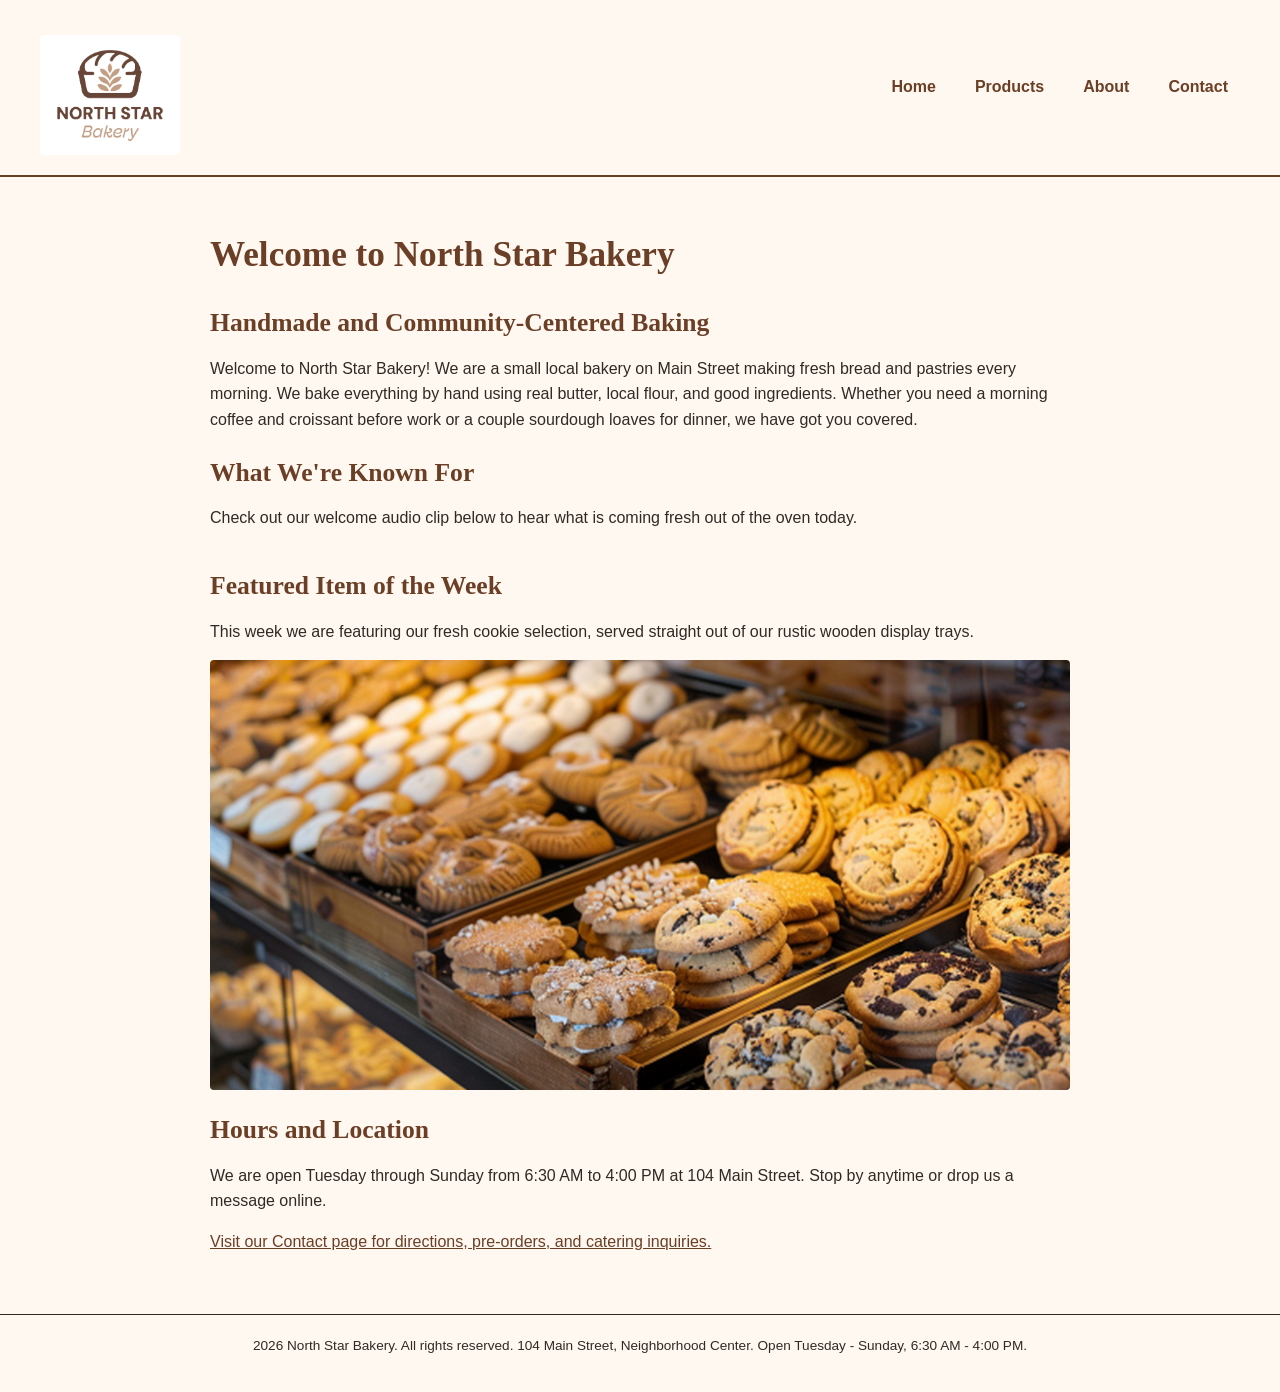
<file: index.html>
<!DOCTYPE html>
<html lang="en">
<head>
  <title>North Star Bakery - Home</title>
  <link rel="stylesheet" href="style.css">
  <meta name="viewport" content="width=device-width, initial-scale=1.0">
  <script src="script.js" defer></script>
</head>
<body>
  <header>
    <img src="images/bakery-logo_c.png" alt="North Star Bakery logo" width="160" height="137">
    <nav>
      <ul>
        <li><a href="index.html">Home</a></li>
        <li><a href="products.html">Products</a></li>
        <li><a href="about.html">About</a></li>
        <li><a href="contact.html">Contact</a></li>
      </ul>
    </nav>
  </header>

  <main>
    <h1>Welcome to North Star Bakery</h1>

    <h2>Handmade and Community-Centered Baking</h2>
    <p>Welcome to North Star Bakery! We are a small local bakery on Main Street making fresh bread and pastries every morning. We bake everything by hand using real butter, local flour, and good ingredients. Whether you need a morning coffee and croissant before work or a couple sourdough loaves for dinner, we have got you covered.</p>

    <h2>What We're Known For</h2>
    <p>Check out our welcome audio clip below to hear what is coming fresh out of the oven today.</p>
    <audio src="assets/audio/bakery-welcome_c.mp3" controls>
      Your browser cannot play this audio. <a href="assets/audio/bakery-welcome_c.mp3"> Download </a>
    </audio>

    <h2>Featured Item of the Week</h2>
    <p>This week we are featuring our fresh cookie selection, served straight out of our rustic wooden display trays.</p>
    <picture>
      <source media="(min-width: 768px)" srcset="images/bakery-feature-large_c.png">
      <img src="images/bakery-feature-small_c.png" alt="Assorted artisanal cookies displayed in rustic wooden trays" width="400" height="400">
    </picture>

    <h2>Hours and Location</h2>
    <p>We are open Tuesday through Sunday from 6:30 AM to 4:00 PM at 104 Main Street. Stop by anytime or drop us a message online.</p>
    <a href="contact.html">Visit our Contact page for directions, pre-orders, and catering inquiries.</a>
  </main>

  <footer>
    <p>2026 North Star Bakery. All rights reserved. 104 Main Street, Neighborhood Center. Open Tuesday - Sunday, 6:30 AM - 4:00 PM.</p>
  </footer>
</body>
</html>
</file>
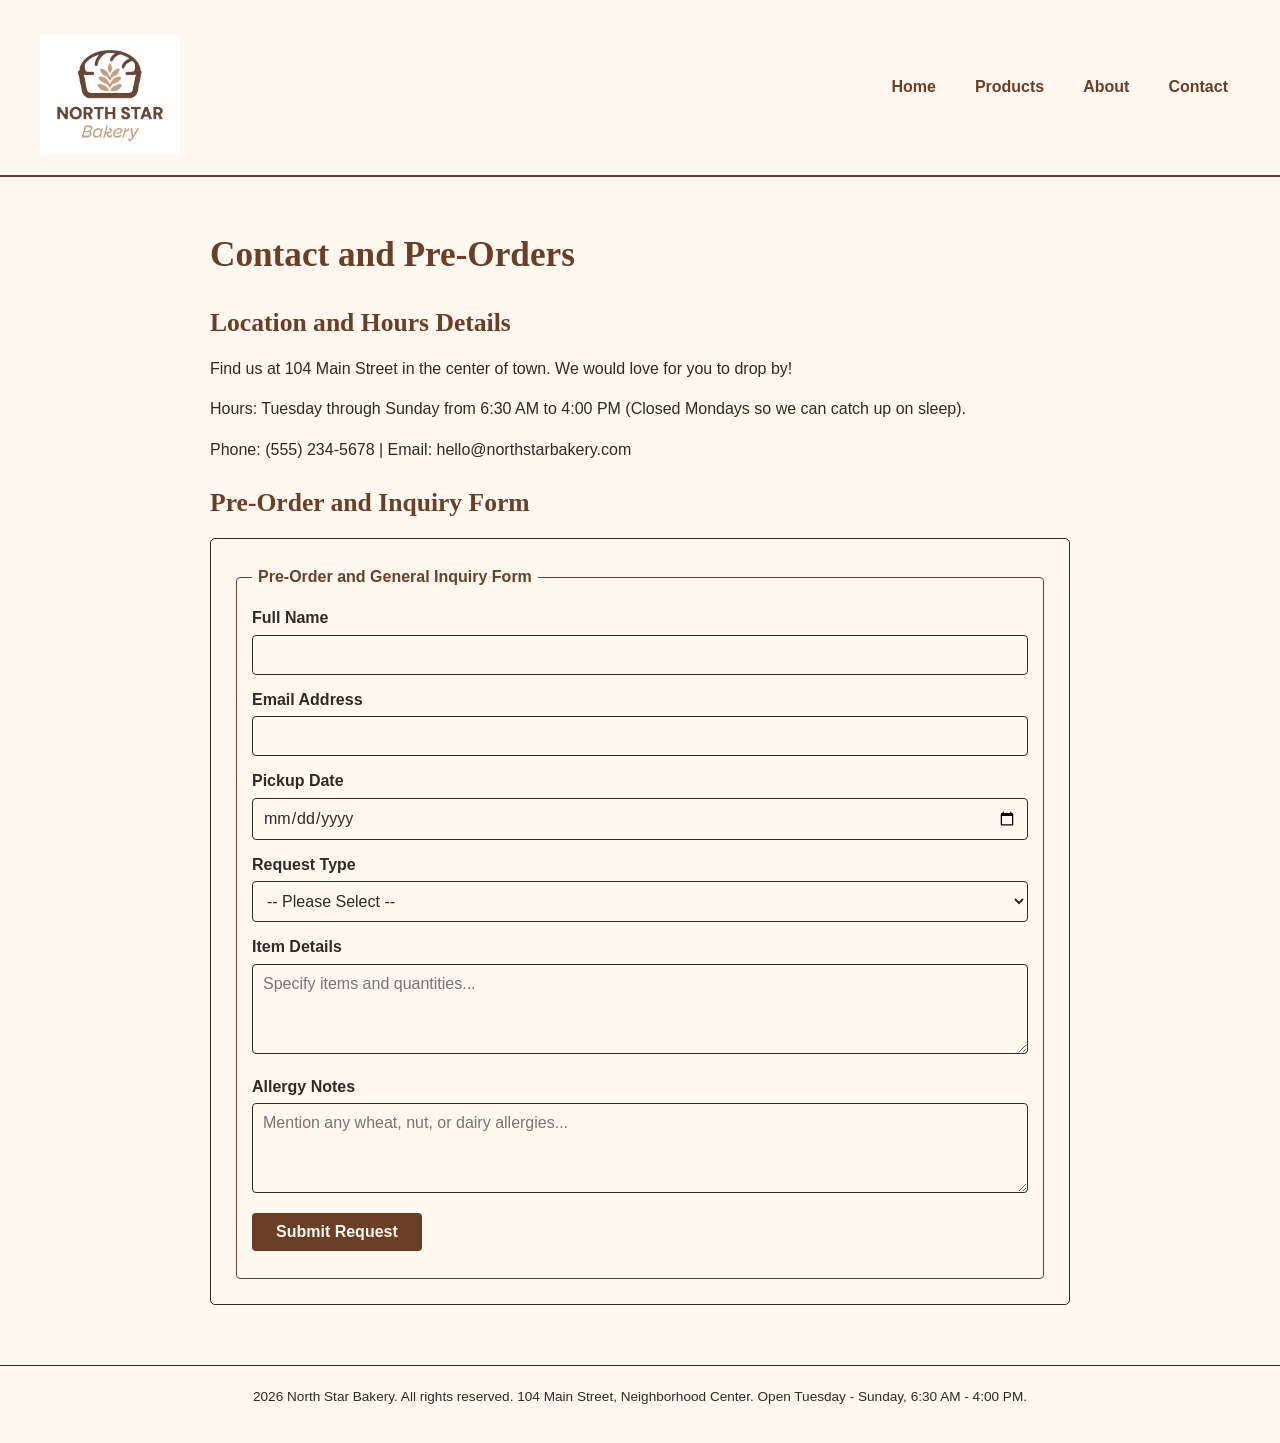
<file: contact.html>
<!DOCTYPE html>
<html lang="en">
<head>
  <title>North Star Bakery - Contact and Pre-Orders</title>
  <link rel="stylesheet" href="style.css">
  <meta name="viewport" content="width=device-width, initial-scale=1.0">
  <script src="script.js" defer></script>
</head>
<body>
  <header>
    <img src="images/bakery-logo_c.png" alt="North Star Bakery logo" width="160" height="137">
    <nav>
      <ul>
        <li><a href="index.html">Home</a></li>
        <li><a href="products.html">Products</a></li>
        <li><a href="about.html">About</a></li>
        <li><a href="contact.html">Contact</a></li>
      </ul>
    </nav>
  </header>

  <main>
    <h1>Contact and Pre-Orders</h1>

    <h2>Location and Hours Details</h2>
    <p>Find us at 104 Main Street in the center of town. We would love for you to drop by!</p>
    <p>Hours: Tuesday through Sunday from 6:30 AM to 4:00 PM (Closed Mondays so we can catch up on sleep).</p>
    <p>Phone: (555) 234-5678 | Email: hello@northstarbakery.com</p>

    <h2>Pre-Order and Inquiry Form</h2>
    <p id="form-success" class="form-success hidden">Thanks! We got your request and will reply within one business day.</p>
    <form action="#" method="post" id="preorder-form" novalidate>
      <fieldset>
        <legend>Pre-Order and General Inquiry Form</legend>

        <p>
          <label for="name">Full Name</label>
          <input type="text" id="name" name="name" required>
          <span class="error-message" id="name-error"></span>
        </p>

        <p>
          <label for="email">Email Address</label>
          <input type="email" id="email" name="email" required>
          <span class="error-message" id="email-error"></span>
        </p>

        <p>
          <label for="pickup-date">Pickup Date</label>
          <input type="date" id="pickup-date" name="pickup-date" required>
          <span class="error-message" id="pickup-date-error"></span>
        </p>

        <p>
          <label for="request-type">Request Type</label>
          <select id="request-type" name="request-type" required>
            <option value="">-- Please Select --</option>
            <option value="Pre-Order">Pre-Order</option>
            <option value="General Question">General Question</option>
            <option value="Event Catering">Event Catering</option>
          </select>
          <span class="error-message" id="request-type-error"></span>
        </p>

        <p>
          <label for="item-details">Item Details</label>
          <textarea id="item-details" name="item-details" required placeholder="Specify items and quantities..."></textarea>
          <span class="error-message" id="item-details-error"></span>
        </p>

        <p>
          <label for="allergy-notes">Allergy Notes</label>
          <textarea id="allergy-notes" name="allergy-notes" placeholder="Mention any wheat, nut, or dairy allergies..."></textarea>
        </p>

        <p>
          <button type="submit">Submit Request</button>
        </p>
      </fieldset>
    </form>
  </main>

  <footer>
    <p>2026 North Star Bakery. All rights reserved. 104 Main Street, Neighborhood Center. Open Tuesday - Sunday, 6:30 AM - 4:00 PM.</p>
  </footer>
</body>
</html>
</file>
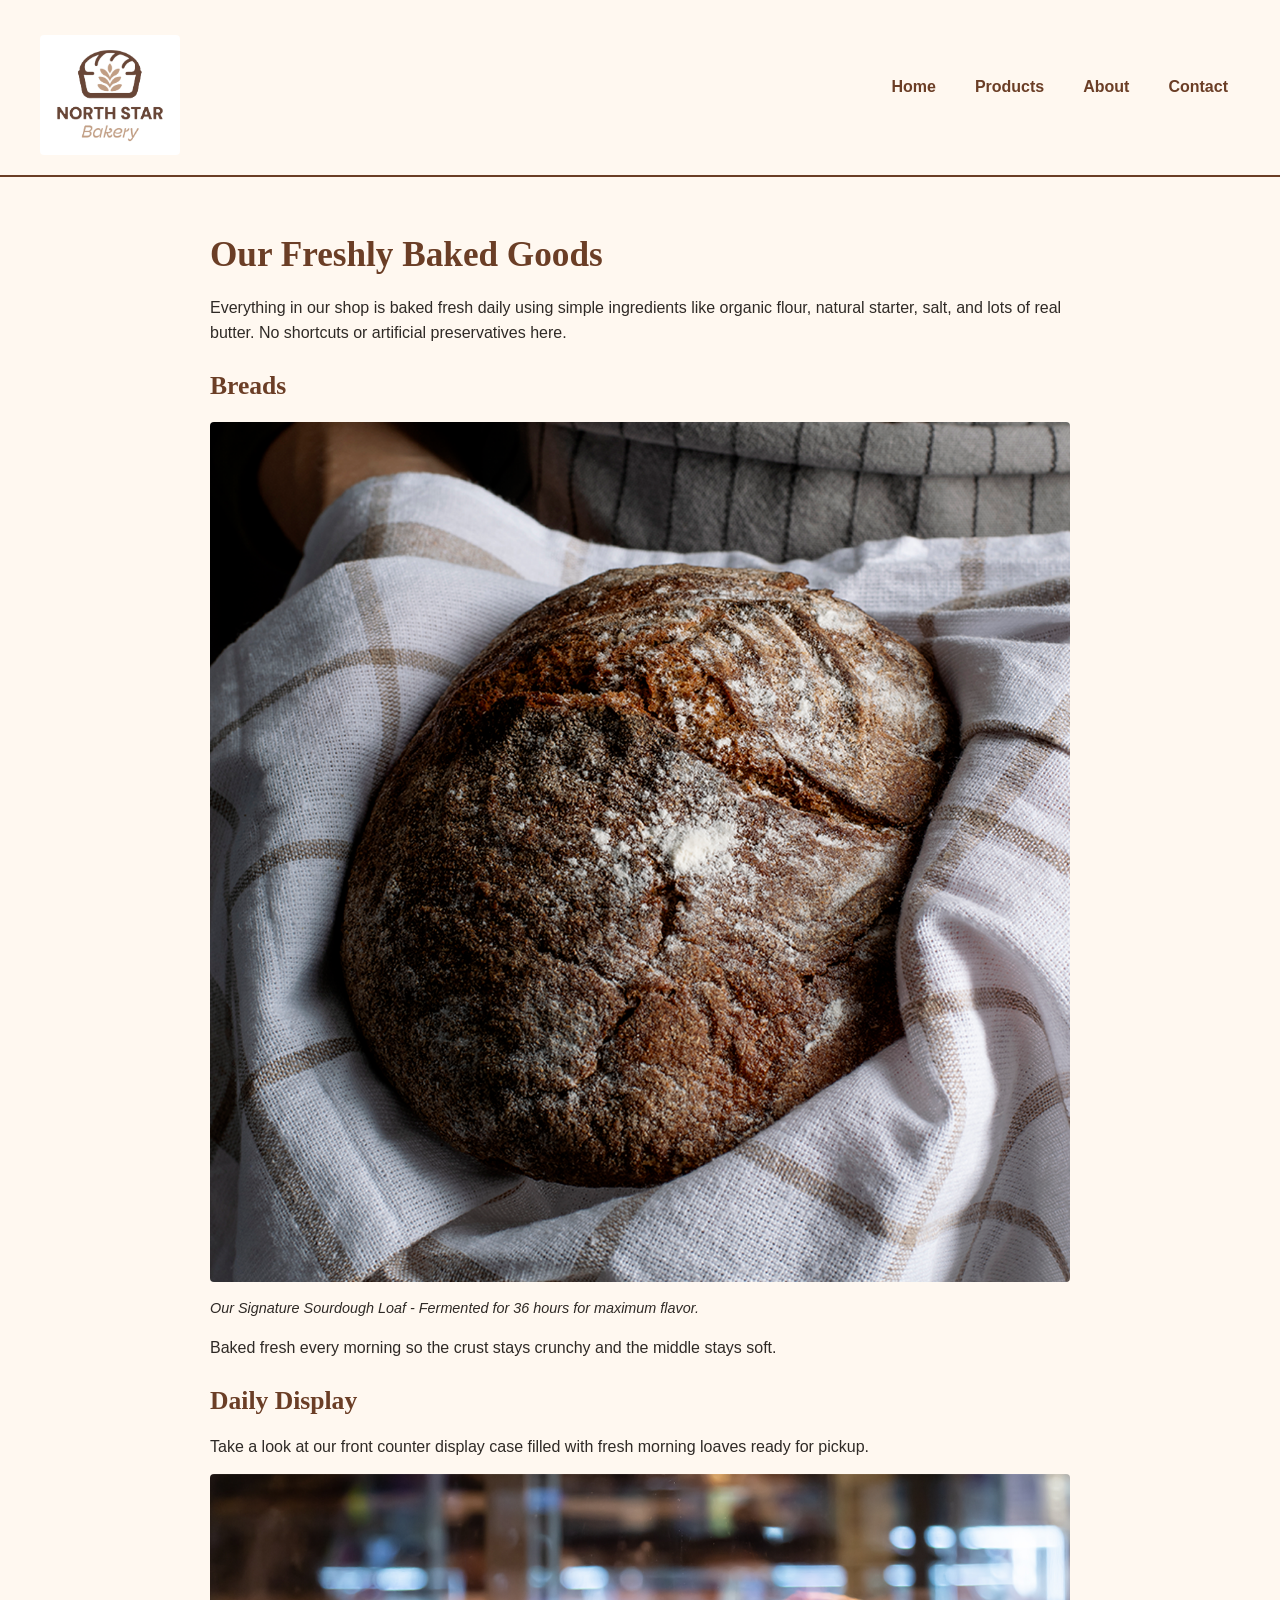
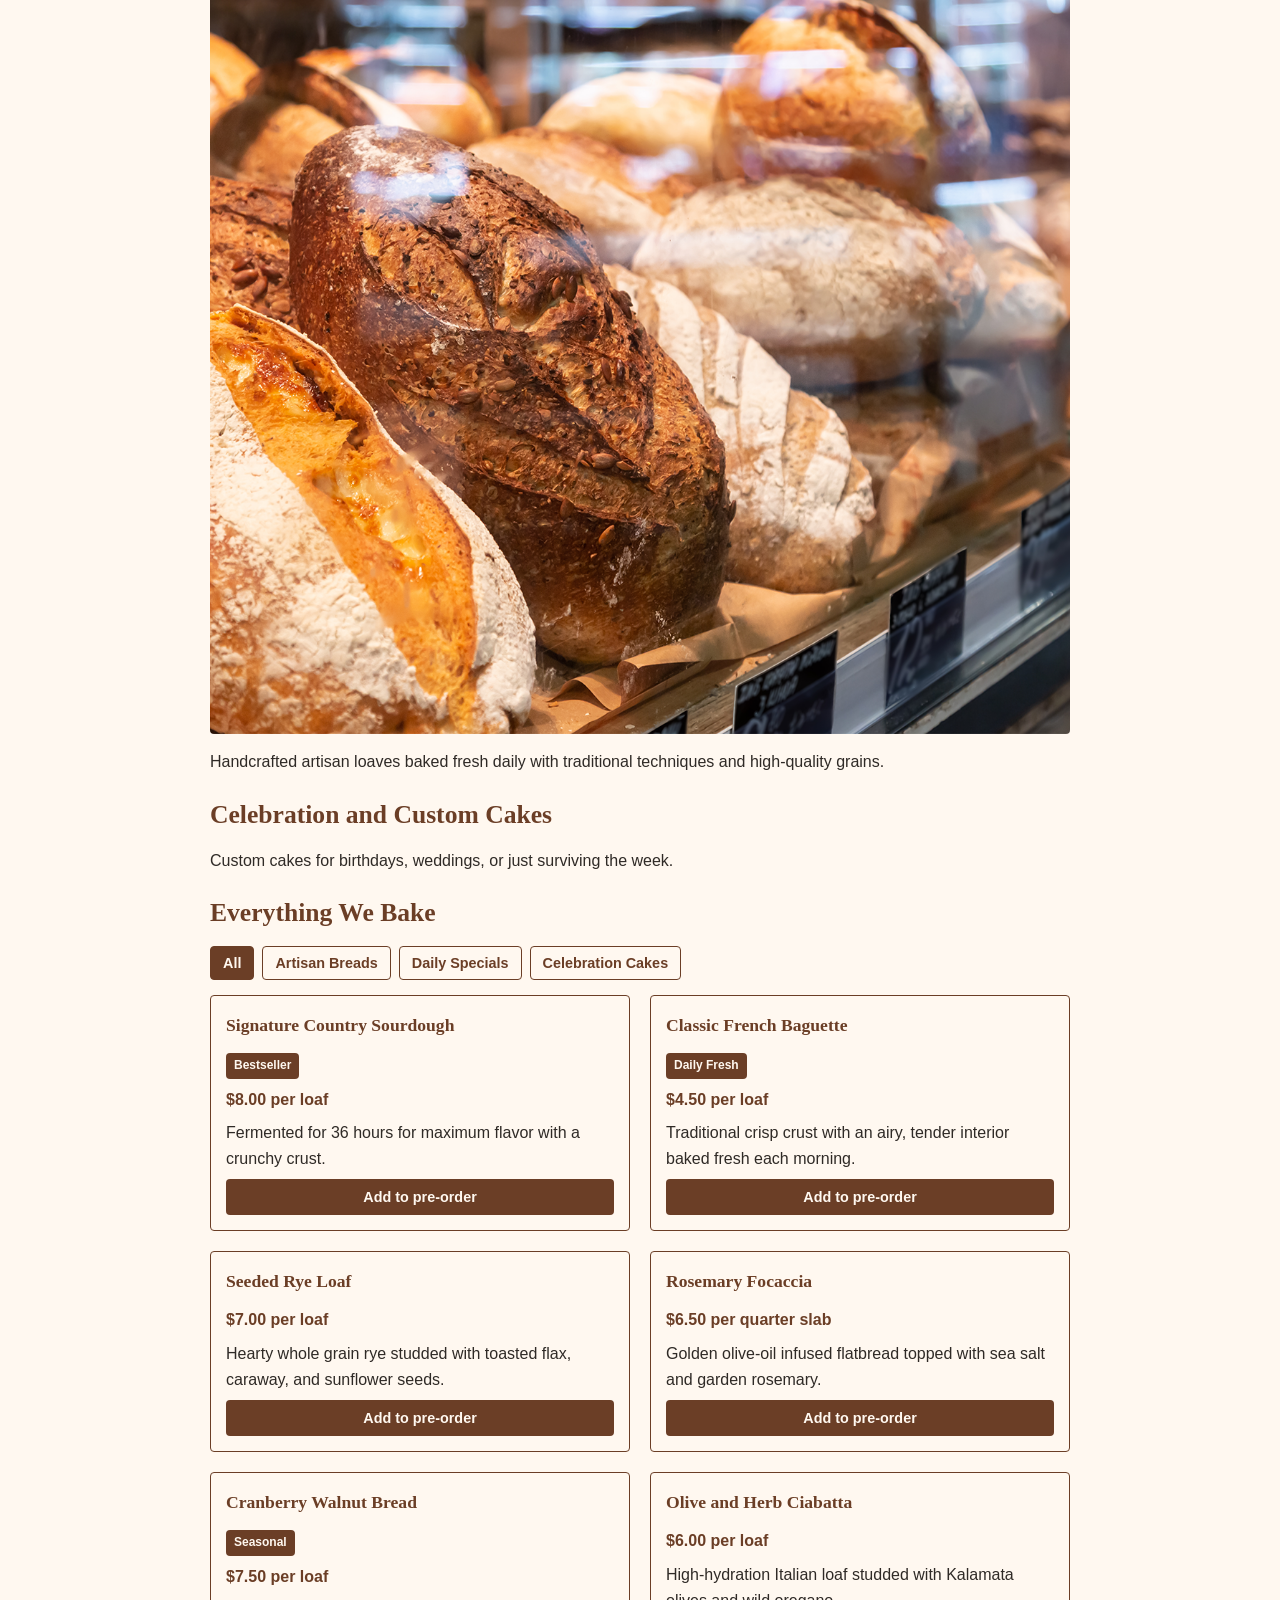
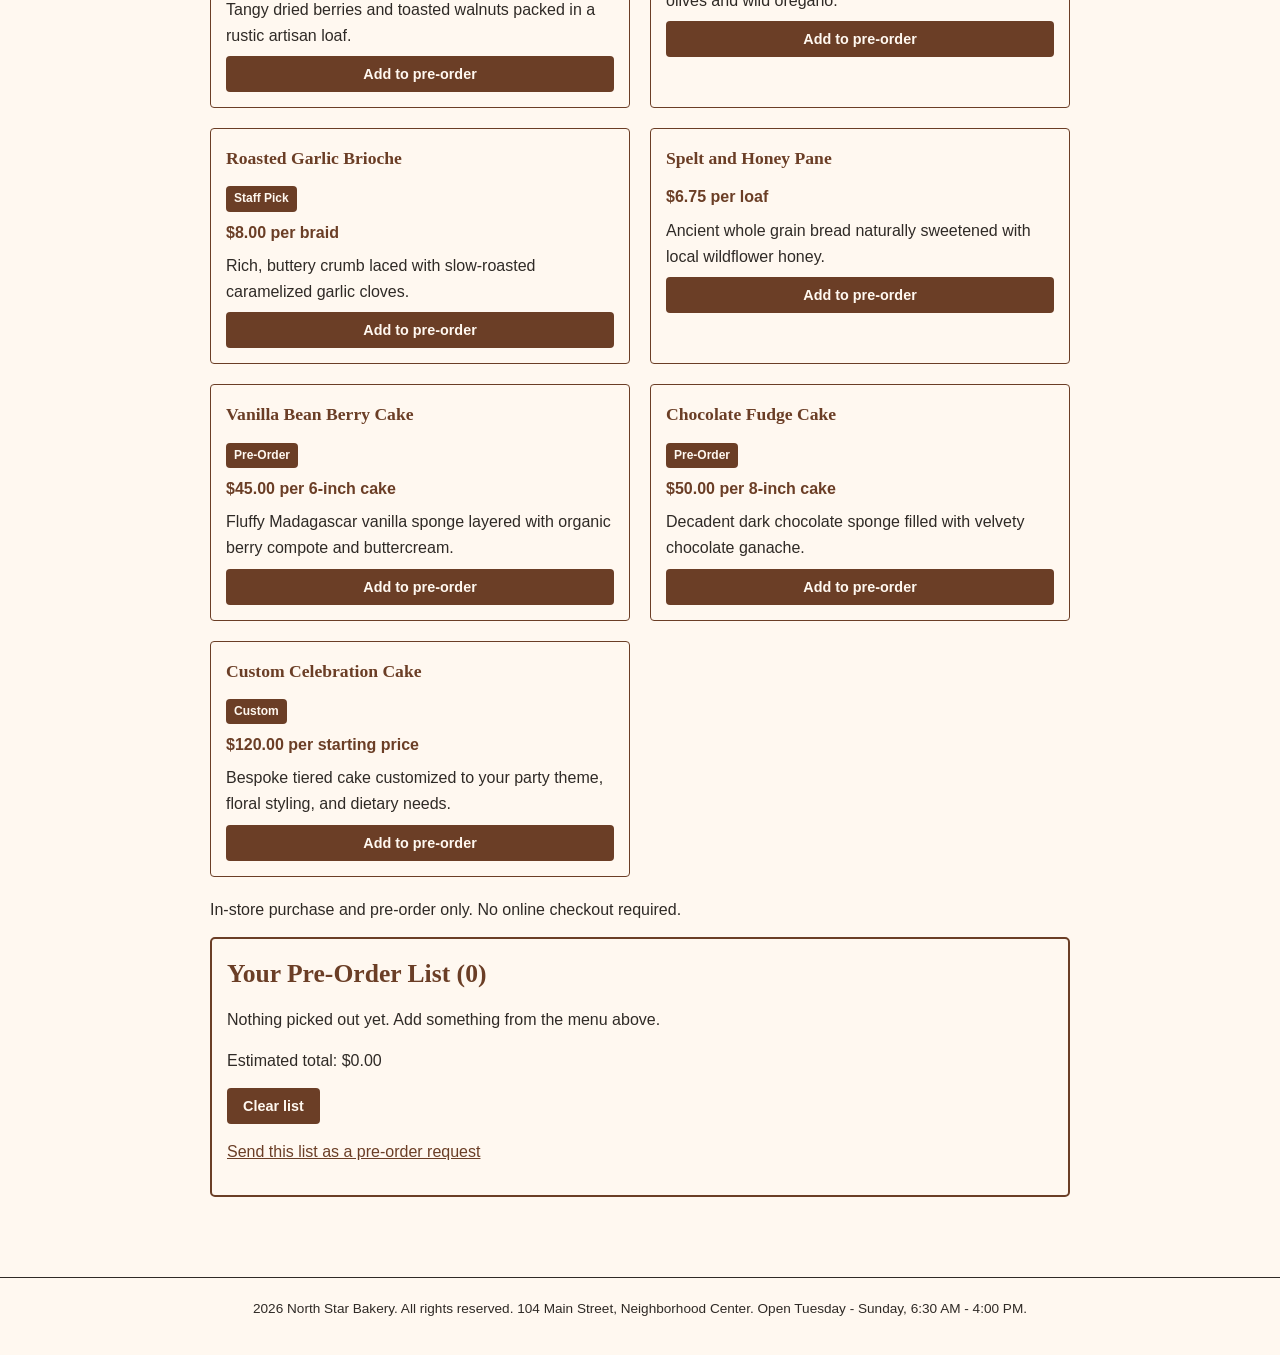
<file: products.html>
<!DOCTYPE html>
<html lang="en">
<head>
  <title>North Star Bakery - Our Freshly Baked Goods</title>
  <link rel="stylesheet" href="style.css">
  <meta name="viewport" content="width=device-width, initial-scale=1.0">
  <script src="script.js" defer></script>
</head>
<body>
  <header>
    <img src="images/bakery-logo_c.png" alt="North Star Bakery logo" width="160" height="137">
    <nav>
      <ul>
        <li><a href="index.html">Home</a></li>
        <li><a href="products.html">Products</a></li>
        <li><a href="about.html">About</a></li>
        <li><a href="contact.html">Contact</a></li>
      </ul>
    </nav>
  </header>

  <main>
    <h1>Our Freshly Baked Goods</h1>
    <p>Everything in our shop is baked fresh daily using simple ingredients like organic flour, natural starter, salt, and lots of real butter. No shortcuts or artificial preservatives here.</p>

    <h2>Breads</h2>
    <figure>
      <img src="images/bakery-signature-loaf_c.png" alt="Crusty sourdough signature loaf over a checkered cloth" width="400" height="400">
      <figcaption>Our Signature Sourdough Loaf - Fermented for 36 hours for maximum flavor.</figcaption>
    </figure>
    <p>Baked fresh every morning so the crust stays crunchy and the middle stays soft.</p>

    <h2>Daily Display</h2>
    <p>Take a look at our front counter display case filled with fresh morning loaves ready for pickup.</p>
    <img src="images/bakery-bread_c.png" alt="Assorted artisan loaves behind a glass display" width="400" height="400">
    <p>Handcrafted artisan loaves baked fresh daily with traditional techniques and high-quality grains.</p>

    <h2>Celebration and Custom Cakes</h2>
    <p>Custom cakes for birthdays, weddings, or just surviving the week.</p>

    <h2>Everything We Bake</h2>
    <div class="filter-controls">
      <button type="button" class="filter-button active" data-category="all">All</button>
      <button type="button" class="filter-button" data-category="breads">Artisan Breads</button>
      <button type="button" class="filter-button" data-category="daily">Daily Specials</button>
      <button type="button" class="filter-button" data-category="cakes">Celebration Cakes</button>
    </div>
    <div id="product-grid"></div>
    <p>In-store purchase and pre-order only. No online checkout required.</p>

    <aside id="wishlist-panel">
      <h2>Your Pre-Order List (<span id="wishlist-count">0</span>)</h2>
      <p id="wishlist-empty">Nothing picked out yet. Add something from the menu above.</p>
      <ul id="wishlist-items"></ul>
      <p>Estimated total: <span id="wishlist-total">$0.00</span></p>
      <p><button type="button" id="clear-wishlist">Clear list</button></p>
      <p><a href="contact.html">Send this list as a pre-order request</a></p>
    </aside>
  </main>

  <footer>
    <p>2026 North Star Bakery. All rights reserved. 104 Main Street, Neighborhood Center. Open Tuesday - Sunday, 6:30 AM - 4:00 PM.</p>
  </footer>
</body>
</html>
</file>
<file: style.css>
* {
  box-sizing: border-box;
  margin: 0;
  padding: 0;
}

body {
  font-family: Arial, sans-serif;
  color: #2F2A26;
  background-color: #FFF8F0;
  line-height: 1.6;
}

h1, h2, h3 {
  font-family: Georgia, serif;
  color: #6B3E26;
  margin-bottom: 12px;
  margin-top: 20px;
}

h1 {
  font-size: 1.8rem;
}

h2 {
  font-size: 1.4rem;
}

p {
  margin-bottom: 15px;
}

a {
  color: #6B3E26;
}

a:hover {
  color: #2F2A26;
}

header {
  display: flex;
  flex-direction: column;
  align-items: center;
  background-color: #FFF8F0;
  padding: 20px 15px;
  border-bottom: 2px solid #6B3E26;
}

header img {
  max-width: 140px;
  height: auto;
  margin-bottom: 15px;
}

nav {
  width: 100%;
}

nav ul {
  list-style: none;
  display: flex;
  flex-direction: column;
  gap: 8px;
  width: 100%;
}

nav li a {
  text-decoration: none;
  font-weight: bold;
  color: #6B3E26;
  background-color: #FFF8F0;
  border: 1px solid #6B3E26;
  border-radius: 4px;
  padding: 10px;
  display: block;
  text-align: center;
}

main {
  width: 100%;
  max-width: 900px;
  margin: 0 auto;
  padding: 20px 15px;
}

section {
  margin-bottom: 25px;
}

img, picture img, video, audio {
  width: 100%;
  max-width: 100%;
  height: auto;
  display: block;
  margin: 15px 0;
  border-radius: 4px;
}

figure {
  margin: 15px 0;
}

figcaption {
  font-style: italic;
  font-size: 0.9rem;
  color: #2F2A26;
  margin-top: 5px;
}

main ul {
  padding-left: 20px;
  margin-bottom: 15px;
}

main li {
  margin-bottom: 8px;
}

.hidden {
  display: none;
}

.filter-controls {
  display: flex;
  flex-wrap: wrap;
  gap: 8px;
  margin-bottom: 15px;
}

.filter-button {
  background-color: #FFF8F0;
  color: #6B3E26;
  border: 1px solid #6B3E26;
  border-radius: 4px;
  padding: 8px 12px;
  font-family: inherit;
  font-size: 0.9rem;
  font-weight: bold;
  cursor: pointer;
}

.filter-button:hover {
  background-color: #D88C5A;
  color: #FFF8F0;
}

.filter-button.active {
  background-color: #6B3E26;
  color: #FFF8F0;
}

#product-grid {
  display: grid;
  gap: 15px;
  margin-bottom: 20px;
}

.product-card {
  background-color: #FFF8F0;
  border: 1px solid #6B3E26;
  border-radius: 4px;
  padding: 15px;
}

.product-card h3 {
  margin-top: 0;
  font-size: 1.1rem;
}

.product-card p {
  margin-bottom: 8px;
}

.product-badge {
  display: inline-block;
  background-color: #6B3E26;
  color: #FFF8F0;
  font-size: 0.75rem;
  font-weight: bold;
  padding: 3px 8px;
  border-radius: 4px;
  margin-bottom: 8px;
}

.product-price {
  font-weight: bold;
  color: #6B3E26;
}

.add-button {
  width: 100%;
  background-color: #6B3E26;
  color: #FFF8F0;
  border: none;
  border-radius: 4px;
  padding: 10px;
  font-family: inherit;
  font-size: 0.9rem;
  font-weight: bold;
  cursor: pointer;
}

.add-button:hover {
  background-color: #D88C5A;
}

.add-button.added {
  background-color: #FFF8F0;
  color: #6B3E26;
  border: 1px solid #6B3E26;
}

#wishlist-panel {
  background-color: #FFF8F0;
  border: 2px solid #6B3E26;
  border-radius: 5px;
  padding: 15px;
  margin-bottom: 20px;
}

#wishlist-panel h2 {
  margin-top: 0;
}

#wishlist-items {
  list-style: none;
  padding-left: 0;
}

#wishlist-items li {
  display: flex;
  justify-content: space-between;
  align-items: center;
  gap: 10px;
  border-bottom: 1px solid #D88C5A;
  padding-bottom: 8px;
}

.remove-button {
  background-color: transparent;
  color: #6B3E26;
  border: 1px solid #6B3E26;
  border-radius: 4px;
  padding: 4px 8px;
  font-family: inherit;
  font-size: 0.8rem;
  cursor: pointer;
}

#clear-wishlist {
  background-color: #6B3E26;
  color: #FFF8F0;
  border: none;
  border-radius: 4px;
  padding: 10px 16px;
  font-family: inherit;
  font-size: 0.9rem;
  font-weight: bold;
  cursor: pointer;
}

form {
  background-color: #FFF8F0;
  padding: 15px;
  border: 1px solid #2F2A26;
  border-radius: 5px;
  margin-top: 15px;
}

fieldset {
  border: 1px solid #6B3E26;
  padding: 15px;
  border-radius: 4px;
}

legend {
  font-weight: bold;
  color: #6B3E26;
  padding: 0 6px;
}

form p {
  margin-bottom: 12px;
}

label {
  display: block;
  font-weight: bold;
  margin-bottom: 4px;
}

input[type="text"],
input[type="email"],
input[type="date"],
select,
textarea {
  width: 100%;
  padding: 10px;
  border: 1px solid #2F2A26;
  border-radius: 4px;
  font-family: inherit;
  font-size: 1rem;
  background-color: #FFF8F0;
  color: #2F2A26;
}

textarea {
  resize: vertical;
  min-height: 90px;
}

button[type="submit"] {
  width: 100%;
  background-color: #6B3E26;
  color: #FFF8F0;
  border: none;
  padding: 12px;
  font-size: 1rem;
  font-weight: bold;
  border-radius: 4px;
  cursor: pointer;
}

button[type="submit"]:hover {
  background-color: #D88C5A;
}

.error-message {
  display: block;
  color: #A83232;
  font-size: 0.85rem;
  font-weight: bold;
  margin-top: 4px;
}

input.input-error,
select.input-error,
textarea.input-error {
  border: 2px solid #A83232;
}

.form-success {
  background-color: #6B3E26;
  color: #FFF8F0;
  border-radius: 4px;
  padding: 12px 15px;
  font-weight: bold;
}

footer {
  text-align: center;
  background-color: #FFF8F0;
  padding: 20px 15px;
  margin-top: 30px;
  border-top: 1px solid #2F2A26;
  font-size: 0.85rem;
}

@media (min-width: 768px) {
  h1 {
    font-size: 2.2rem;
  }

  h2 {
    font-size: 1.6rem;
  }

  header {
    flex-direction: row;
    justify-content: space-between;
    padding: 20px 40px;
  }

  header img {
    margin-bottom: 0;
  }

  nav {
    width: auto;
  }

  nav ul {
    flex-direction: row;
    gap: 15px;
    width: auto;
  }

  nav li a {
    background-color: transparent;
    border: none;
    padding: 8px 12px;
  }

  nav li a:hover {
    background-color: #FFF8F0;
  }

  main {
    padding: 30px 20px;
  }

  #product-grid {
    grid-template-columns: 1fr 1fr;
    gap: 20px;
  }

  form {
    padding: 25px;
  }

  button[type="submit"] {
    width: auto;
    padding: 10px 24px;
  }
}
</file>
